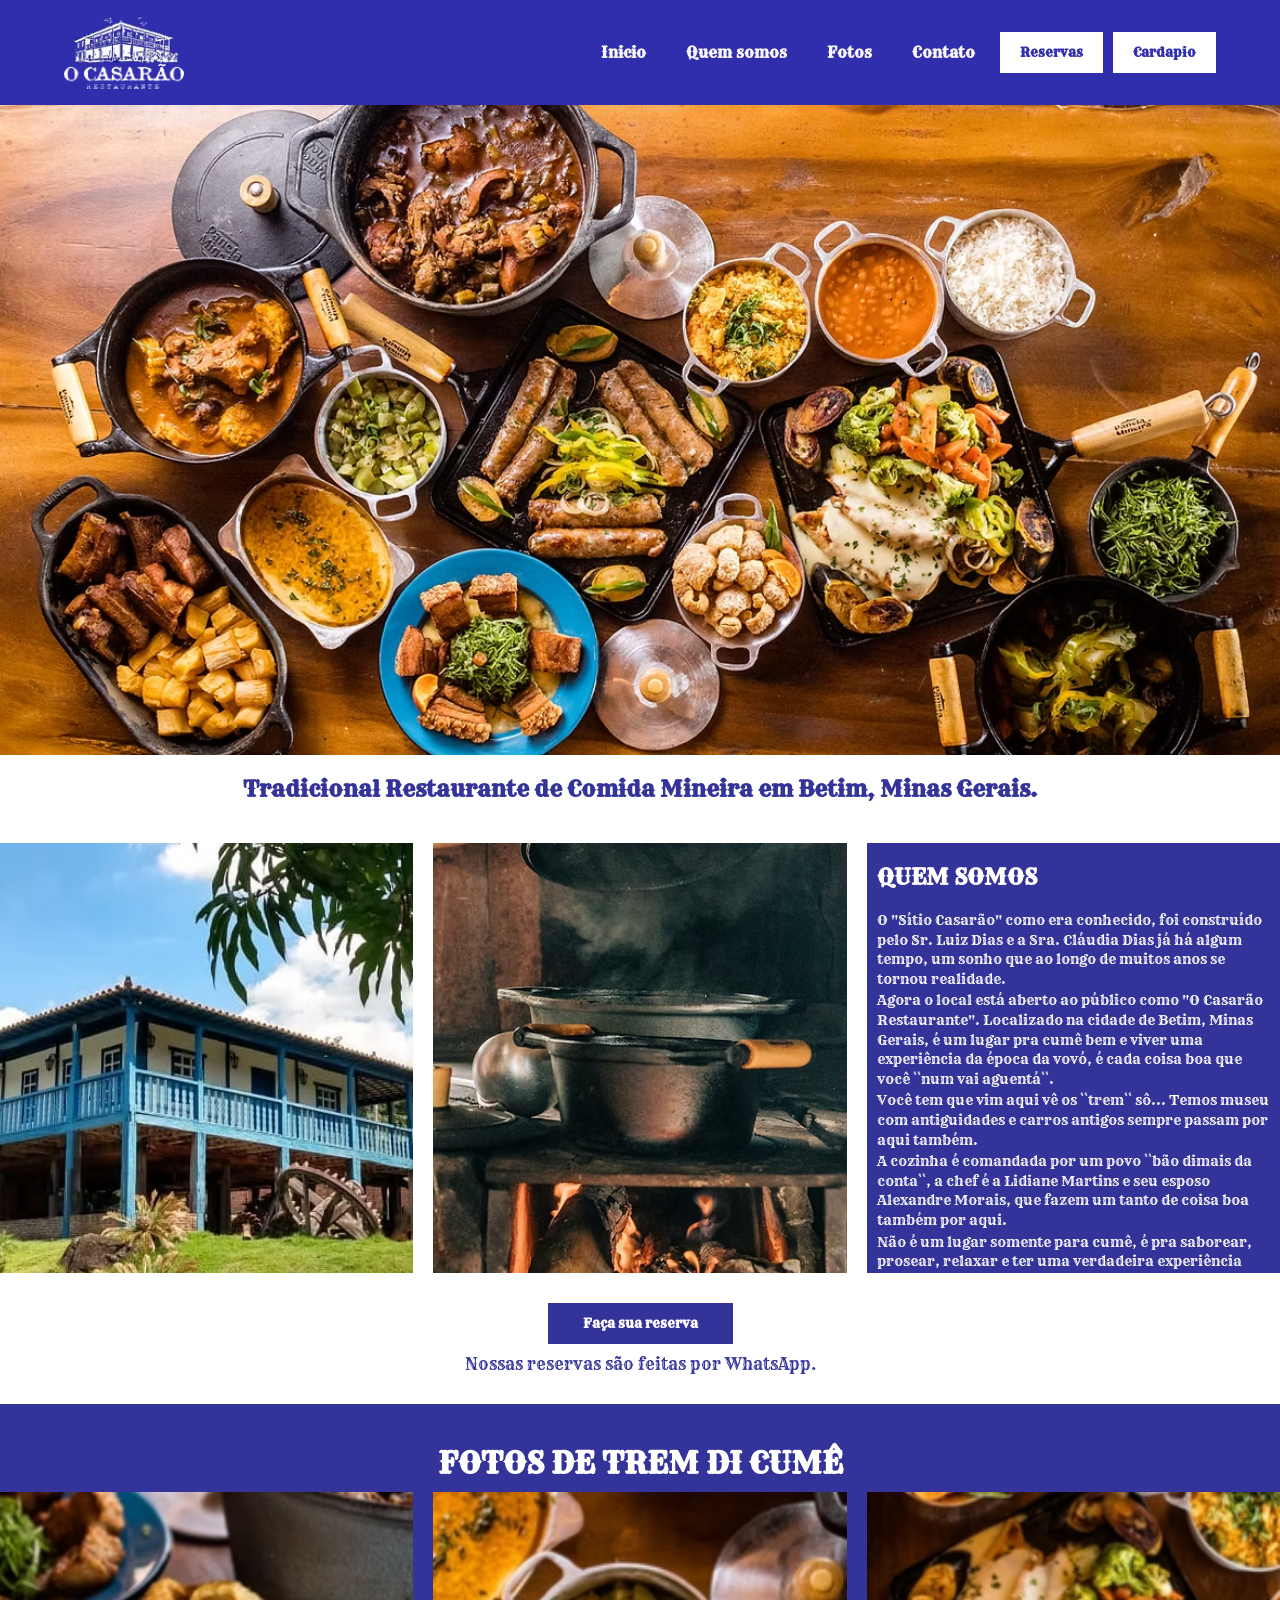
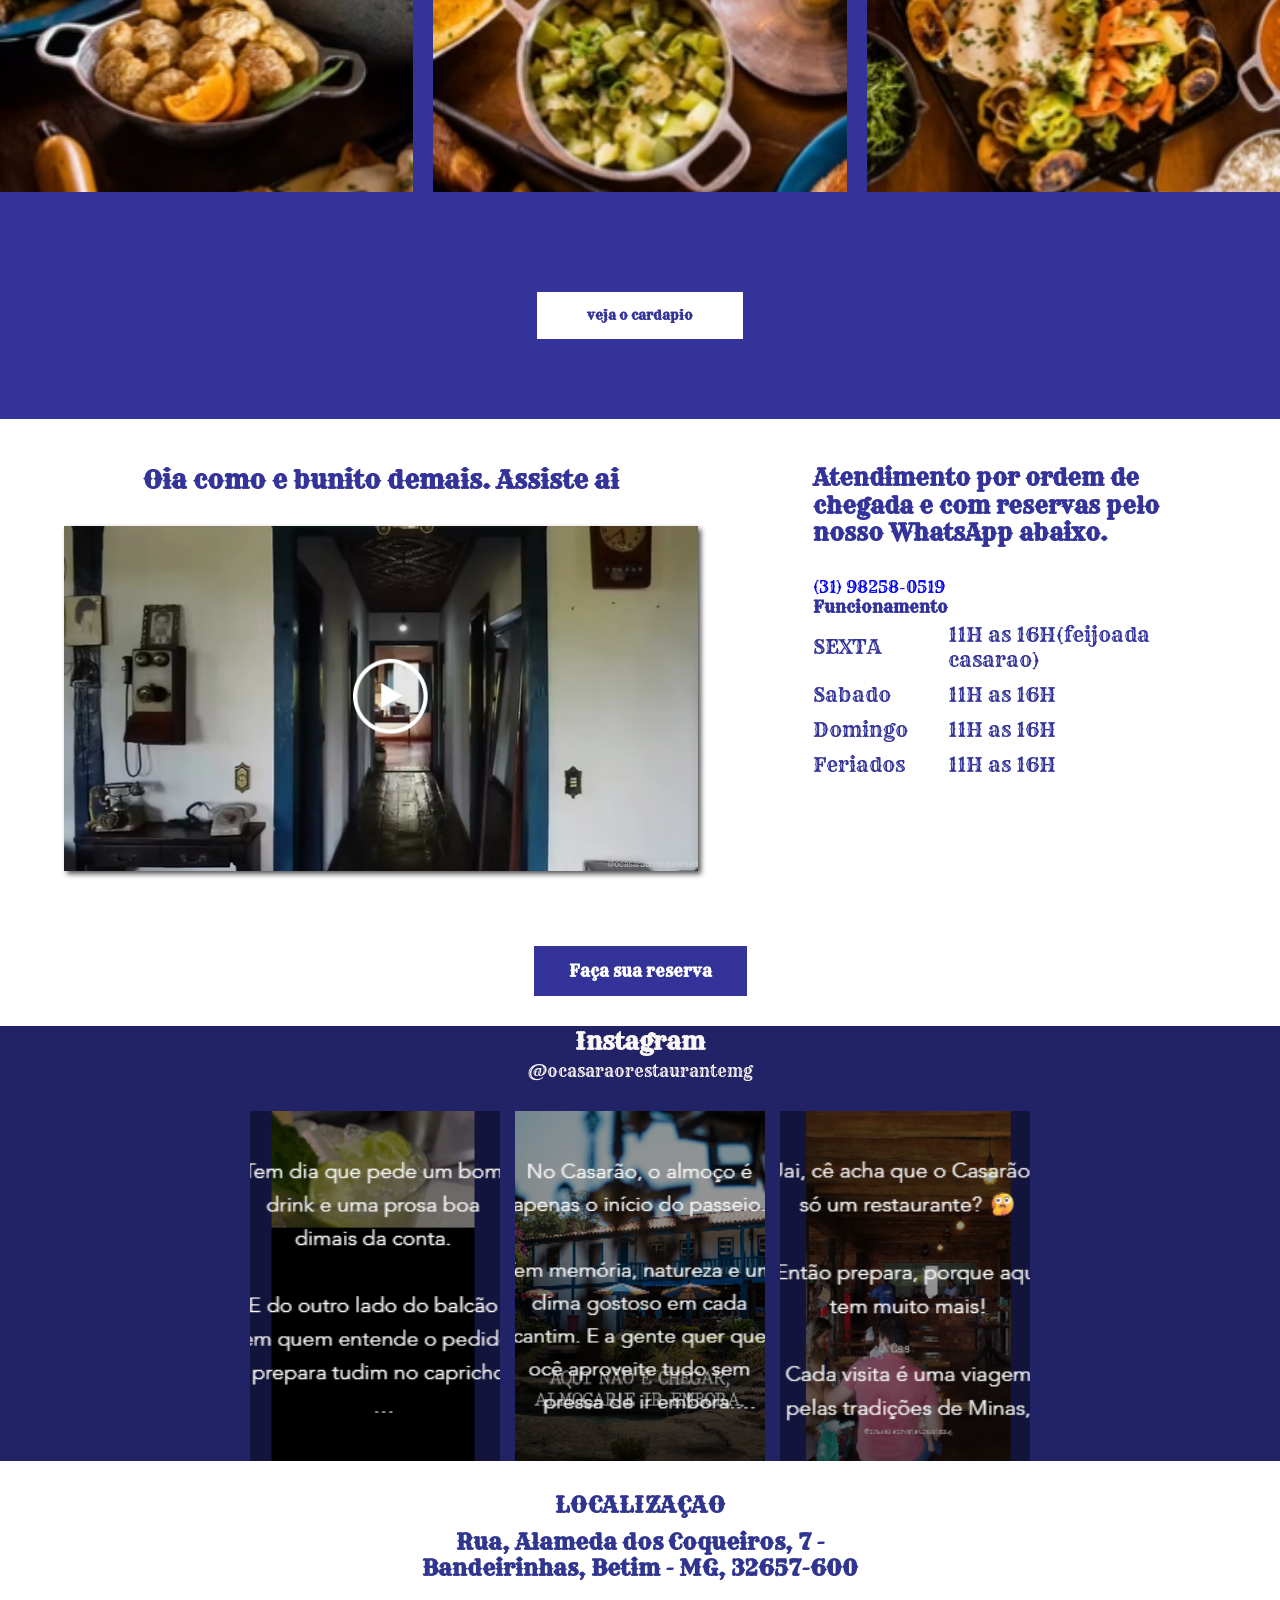
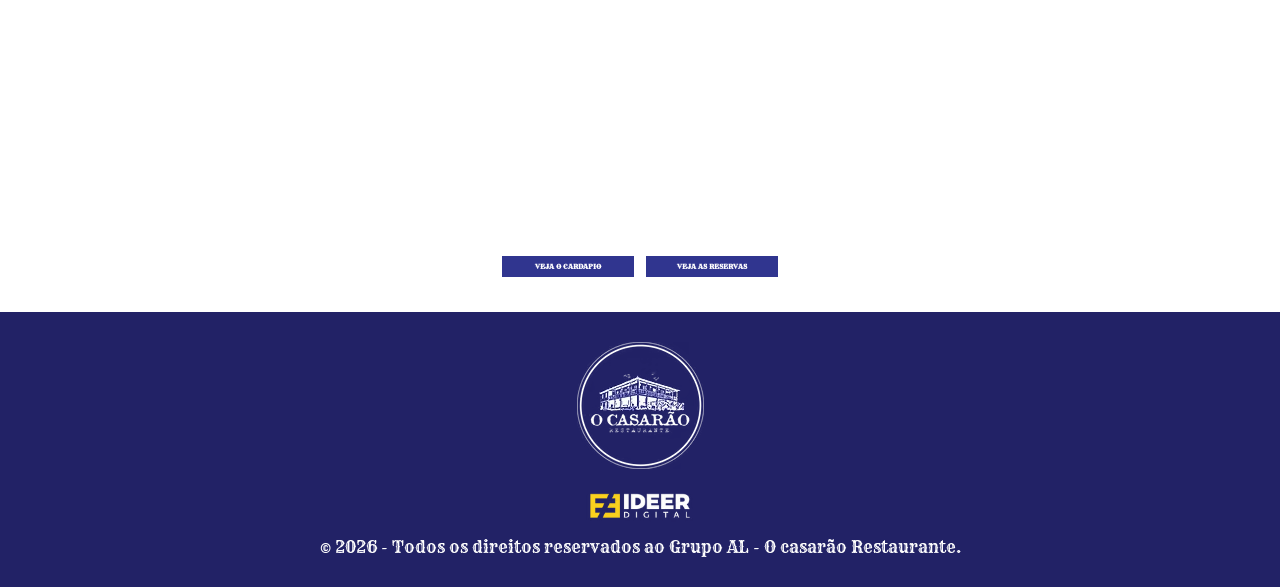
<file: index.html>
<!DOCTYPE html>
<html>
        <meta charset="UTF-8">
        <meta name="viewport" content="width=device-width, initial-scale=1.0">
        <title>O casarao restaurante</title>
        <link rel="icon" href="../imagens2/Captura de tela 2026-10-08 145128.png">
        <link href="css2/style2.css" rel="stylesheet">
        <link rel="preconnect" href="https://fonts.googleapis.com">
        <link rel="preconnect" href="https://fonts.gstatic.com" crossorigin>
        <link href="https://fonts.googleapis.com/css2?family=Rye&display=swap" rel="stylesheet">
    <body>
        <header>
        <nav>
            <img src="imagens2/logo-fundo-azul-2300.avif">
            <a href="pages2/pages.html">Inicio</a>
            <a href="pages2/quem_somos.html">Quem somos</a>
            <a href="pages2/fotos.html">Fotos</a>
            <a href="pages2/contato.html">Contato</a>
            <button><a href="https://api.whatsapp.com/send?phone=5531982580519&text=Quero%20fazer%20minha%20reserva%20para%20*O%20Casar%C3%A3o%20Restaurante*.">Reservas</a></button>
            <button><a href="pages2/cardapio.html">Cardapio</a></button>
        </nav>
        </header>
    <main>
        <section class="Inicio">
            <img src="imagens2/215292_0bbeb0d84a324a4e9374e42688a7a709~mv2.avif" alt="Tradicional Restaurante de Comida Mineira em Betim, Minas Gerais.">
        </section>

        <section class="Quem-somos">
            <div class="titulo-quem-somos">
                <h2>Tradicional Restaurante de Comida Mineira em Betim, Minas Gerais.</h2>
            </div>
            <img src="imagens2/215292_5f1a951214a547e4a1d38823cd1a4a70~mv2_casarao.avif">
            <img src="imagens2/215292_c9244c4ed1f1432cb56b7056aa02ac16~mv2_fogao.avif">
        <div class="texto-quem-somos">
            <h2>QUEM SOMOS</h2>
            <p>O "Sítio Casarão" como era conhecido, foi construído pelo Sr. Luiz Dias e a Sra. Cláudia Dias já há algum tempo, um sonho que ao longo de muitos anos se tornou realidade.</p>
            <p>Agora o local está aberto ao público como "O Casarão Restaurante". Localizado na cidade de Betim, Minas Gerais, é um lugar pra cumê bem e viver uma experiência da época da vovó, é cada coisa boa que você ``num vai aguentá``.</p>
            <p>Você tem que vim aqui vê os ``trem`` sô... Temos museu com antiguidades e carros antigos sempre passam por aqui também.</p>
            <p>A cozinha é comandada por um povo ``bão dimais da conta``, a chef é a Lidiane Martins e seu esposo Alexandre Morais, que fazem um tanto de coisa boa também por aqui.</p>
            <p>Não é um lugar somente para cumê, é pra saborear, prosear, relaxar e ter uma verdadeira experiência com a gastronomia mineira raiz, e, antes de ir embora, tomar aquele cafezinho adoçado com rapadura, levantar da mesa e dizer: “que trem bão sô!”</p>
        </div>
        </section>
        <div class="Quem-Somos">
            <button class="Quem-Somos">
                <a href="https://api.whatsapp.com/send?phone=5531982580519&text=Quero%20fazer%20minha%20reserva%20para%20*O%20Casar%C3%A3o%20Restaurante*." target="_blank">
                Faça sua reserva
                </a>
            </button>
            <p>Nossas reservas são feitas por WhatsApp.</p>
        </div>
    

        <section class="Fotos">
            <h2>FOTOS DE TREM DI CUMÊ</h2>
        <div class="galeria">
            <img src="imagens2/Captura de tela 2026-10-05 153347.png">
            <img src="imagens2/2.png">
            <img src="imagens2/3.png">
        </div>
        
            <div class="Fotos">
            <button class="botao-cardapio">
                <a href="pages2/cardapio.html">
                    veja o cardapio
                </a>
            </button>
            </div>
        </section>

        <section class="Contato">
            <div class="video">
            <h2>Oia como e bunito demais. Assiste ai</h2>
           <img src="imagens2/video1.png">
            </div>
           
           <div class="informacoes">
            <h3>Atendimento por ordem de chegada e   com  reservas pelo   nosso WhatsApp   abaixo.</h3>
            
                <a href="https://wa.me/5531982580519" target="_blank">
                <i class="fa-brands fa-whatsapp"></i>
                </a>

                <a href="tel:+5531982580519">
                    <i class="fa-solid fa-phone"></i>
                    (31) 98258-0519
                </a>

                <table>
                    <thead>
                        <tr>
                            <th>Funcionamento</th>
                        </tr>
                    </thead>
                    <tbody>
                        <tr>
                            <td>SEXTA</td>
                            <td>11H as 16H(feijoada casarao)</td>
                        </tr>
                        <tr>
                            <td>Sabado</td>
                            <td>11H as 16H</td>
                        </tr>
                        <tr>
                            <td>Domingo</td>
                            <td>11H as 16H</td>
                        </tr>
                        <tr>
                            <td>Feriados</td>
                            <td>11H as 16H</td>
                        </tr>
                    </tbody>
                </table>
            </div>
        </section>
        
            <section class="reservas">
        <a
            class="button-reserva"
            href="https://api.whatsapp.com/send?phone=5531982580519&text=Quero%20fazer%20minha%20reserva%20para%20*O%20Casar%C3%A3o%20Restaurante*."
            target="_blank">
            <i class="fa-brands fa-whatsapp"></i>
            Faça sua reserva
        </a>
            </section>
            <section class="inicio-instagram">
            <div class="instagram">
                <h2>Instagram</h2>
                <a href="https://www.instagram.com/ocasaraorestaurantemg" target="_blank">
                    @ocasaraorestaurantemg
                </a>
            </div> 
            <div class="fotos-instagram">
                <img src="imagens2/cap 1.png">
                <img src="imagens2/cap 2.png">
                <img src="imagens2/cap 3.png">
            </div>
            </section>

            <section class="localizacao">
                <h2>localizaçao</h2>
            <div class="local">
                <p>Rua, Alameda dos Coqueiros, 7 -</p>
                <p>Bandeirinhas, Betim - MG, 32657-600</p>
            </div>
            <div class="mapa">
                <iframe src="https://www.google.com/maps/embed?pb=!1m14!1m8!1m3!1d6922.182599404739!2d-44.18449!3d-20.0039491!3m2!1i1024!2i768!4f13.1!3m3!1m2!1s0xa6c5a32aca3377%3A0xaaa025536e0f72e8!2sO%20Casar%C3%A3o%20Restaurante%20-%20Betim%20-%20Minas%20Gerais!5e1!3m2!1spt-BR!2sbr!4v1791308907924!5m2!1spt-BR!2sbr" width="600" height="450" style="border:0;" allowfullscreen="" loading="lazy" referrerpolicy="strict-origin-when-cross-origin"></iframe>
            </div>
            <div>
                <button class="botao-cardapio">
                    <a href="pages2/cardapio.html">VEJA O CARDAPIO</a>
                </button>
                <button class="botao-reserva">
                    <a href="pages2/reservas.html">VEJA AS RESERVAS</a>
                </button>
            </div>
            </section>
    </main>
    <footer>
        <img src="imagens2/logo-fundo-azul o casao.avif">
        <div class="rodape">
            <a href="https://www.ideer.digital/"><img src="imagens2/logo-OFICIAL-Ideer-Digital-2021-02.avif"></a>
            <p>© 2026 - Todos os direitos reservados ao Grupo AL - O casarão Restaurante.</p>
        </div>
    </footer>
    </body>
</html>
</file>
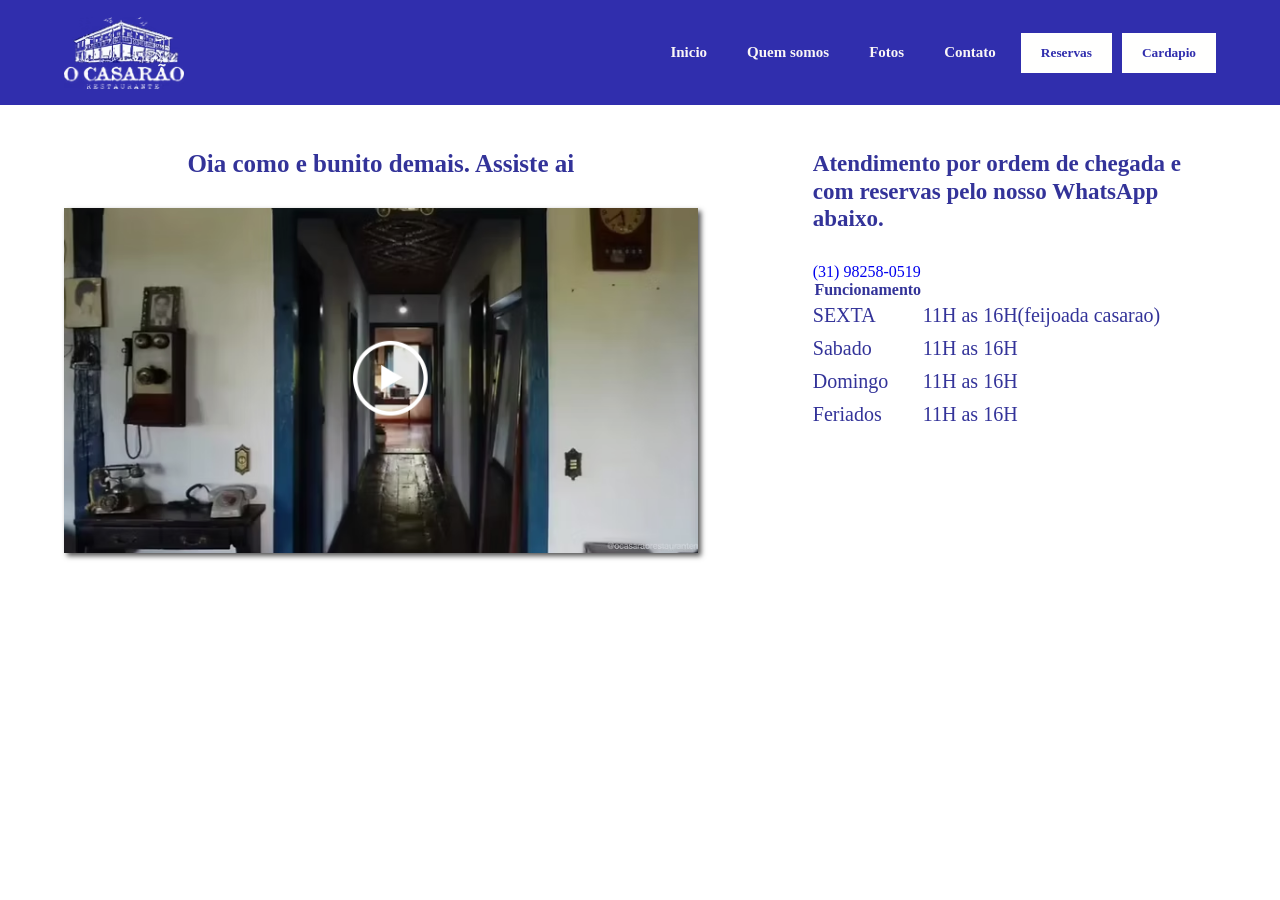
<file: pages2/contato.html>
<!DOCTYPE html>
<html>
        <meta charset="UTF-8">
        <meta name="viewport" content="width=device-width, initial-scale=1.0">
        <title>O casarao restaurante</title>
        <link href="../css2/style2.css" rel="stylesheet">
    <body>
        <header>
        <nav>
            <img src="../imagens2/logo-fundo-azul-2300.avif">
            <a href="../pages2/pages.html">Inicio</a>
            <a href="../pages2/quem_somos.html">Quem somos</a>
            <a href="../pages2/fotos.html">Fotos</a>
            <a href="../pages2/contato.html">Contato</a>
            <button><a href="https://api.whatsapp.com/send?phone=5531982580519&text=Quero%20fazer%20minha%20reserva%20para%20*O%20Casar%C3%A3o%20Restaurante*.">Reservas</a></button>
            <button><a href="../pages2/cardapio.html">Cardapio</a></button>
        </nav>
        </header>
        <main>
             <section class="Contato">
            <div class="video">
            <h2>Oia como e bunito demais. Assiste ai</h2>
           <img src="../imagens2/video1.png">
            </div>
           
           <div class="informacoes">
            <h3>Atendimento por ordem de chegada e   com  reservas pelo   nosso WhatsApp   abaixo.</h3>
            
                <a href="https://wa.me/5531982580519" target="_blank">
                <i class="fa-brands fa-whatsapp"></i>
                </a>

                <a href="tel:+5531982580519">
                    <i class="fa-solid fa-phone"></i>
                    (31) 98258-0519
                </a>

                <table>
                    <thead>
                        <tr>
                            <th>Funcionamento</th>
                        </tr>
                    </thead>
                    <tbody>
                        <tr>
                            <td>SEXTA</td>
                            <td>11H as 16H(feijoada casarao)</td>
                        </tr>
                        <tr>
                            <td>Sabado</td>
                            <td>11H as 16H</td>
                        </tr>
                        <tr>
                            <td>Domingo</td>
                            <td>11H as 16H</td>
                        </tr>
                        <tr>
                            <td>Feriados</td>
                            <td>11H as 16H</td>
                        </tr>
                    </tbody>
                </table>
            </div>
             </section>
        </main>
    </body>
</file>
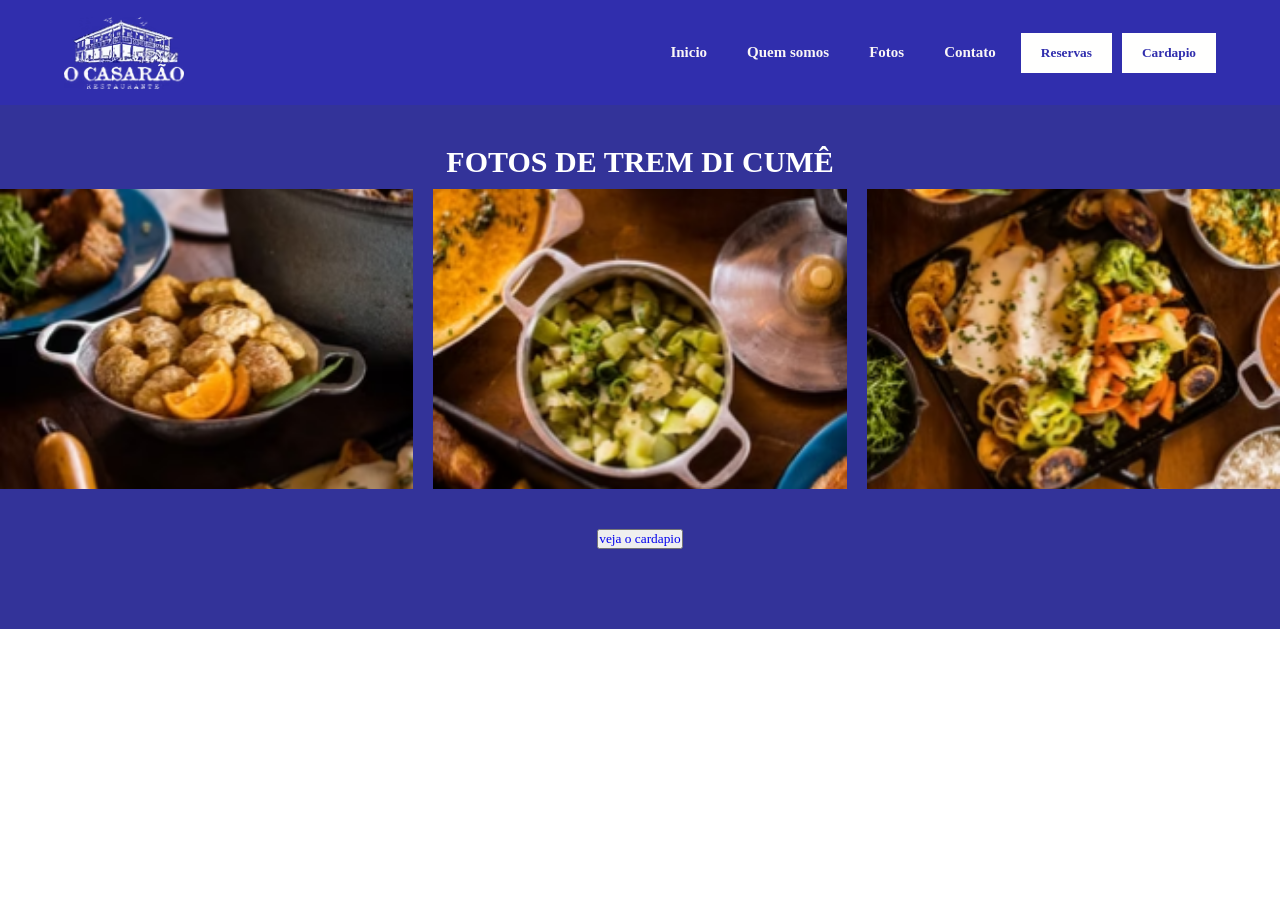
<file: pages2/fotos.html>
<!DOCTYPE html>
<html>
        <meta charset="UTF-8">
        <meta name="viewport" content="width=device-width, initial-scale=1.0">
        <title>O casarao restaurante</title>
        <link href="../css2/style2.css" rel="stylesheet">
    <body>
        <header>
        <nav>
            <img src="../imagens2/logo-fundo-azul-2300.avif">
            <a href="../pages2/pages.html">Inicio</a>
            <a href="../pages2/quem_somos.html">Quem somos</a>
            <a href="../pages2/fotos.html">Fotos</a>
            <a href="../pages2/contato.html">Contato</a>
            <button><a href="https://api.whatsapp.com/send?phone=5531982580519&text=Quero%20fazer%20minha%20reserva%20para%20*O%20Casar%C3%A3o%20Restaurante*.">Reservas</a></button>
            <button><a href="../pages2/cardapio.html">Cardapio</a></button>
        </nav>
        </header>
    </body>
    <main>
        <section class="Fotos">
            <h2>FOTOS DE TREM DI CUMÊ</h2>
            <div class="galeria">
            <img src="../imagens2/Captura de tela 2026-10-05 153347.png">
            <img src="../imagens2/2.png">
            <img src="../imagens2/3.png">
        </div>
        <div class="Fotos">
            <button>
                <a href="../pages2/cardapio.html">
                    veja o cardapio
                </a>
            </button>
        </div>
        </section>
    </main>
</file>
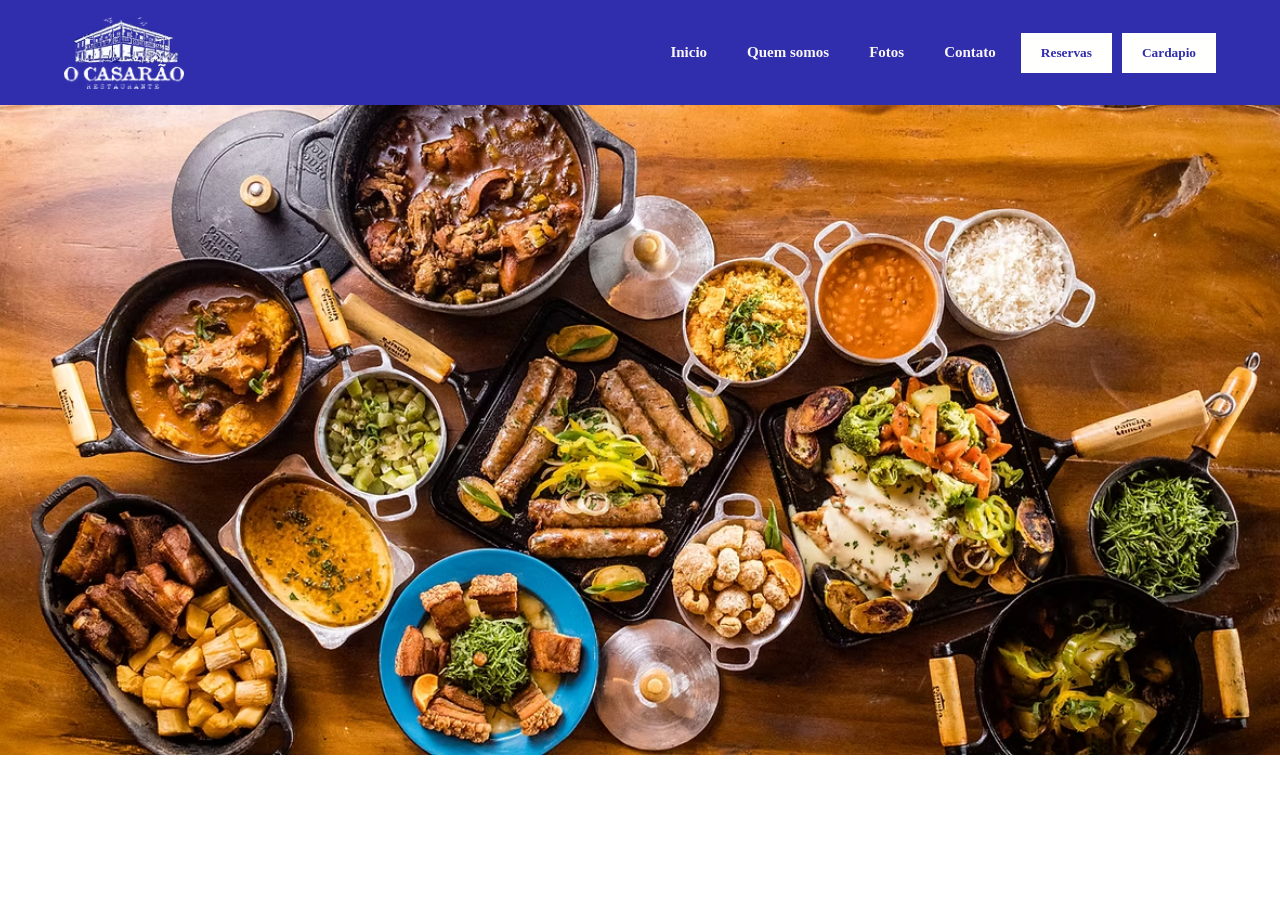
<file: pages2/inicio.html>
<!DOCTYPE html>
<html>
        <meta charset="UTF-8">
        <meta name="viewport" content="width=device-width, initial-scale=1.0">
        <title>O casarao restaurante</title>
        <link href="../css2/style2.css" rel="stylesheet">
    <body>
        <header>
        <nav>
            <img src="../imagens2/logo-fundo-azul-2300.avif">
            <a href="../pages2/pages.html">Inicio</a>
            <a href="../pages2/quem_somos.html">Quem somos</a>
            <a href="../pages2/fotos.html">Fotos</a>
            <a href="../pages2/contato.html">Contato</a>
            <button><a href="https://api.whatsapp.com/send?phone=5531982580519&text=Quero%20fazer%20minha%20reserva%20para%20*O%20Casar%C3%A3o%20Restaurante*.">Reservas</a></button>
            <button><a href="../pages2/cardapio.html">Cardapio</a></button>
        </nav>
        </header>
         <main>
        <section class="Inicio">
            <img src="../imagens2/215292_0bbeb0d84a324a4e9374e42688a7a709~mv2.avif" alt="Tradicional Restaurante de Comida Mineira em Betim, Minas Gerais.">
        </section>
    
    </main>
    </body>
</file>
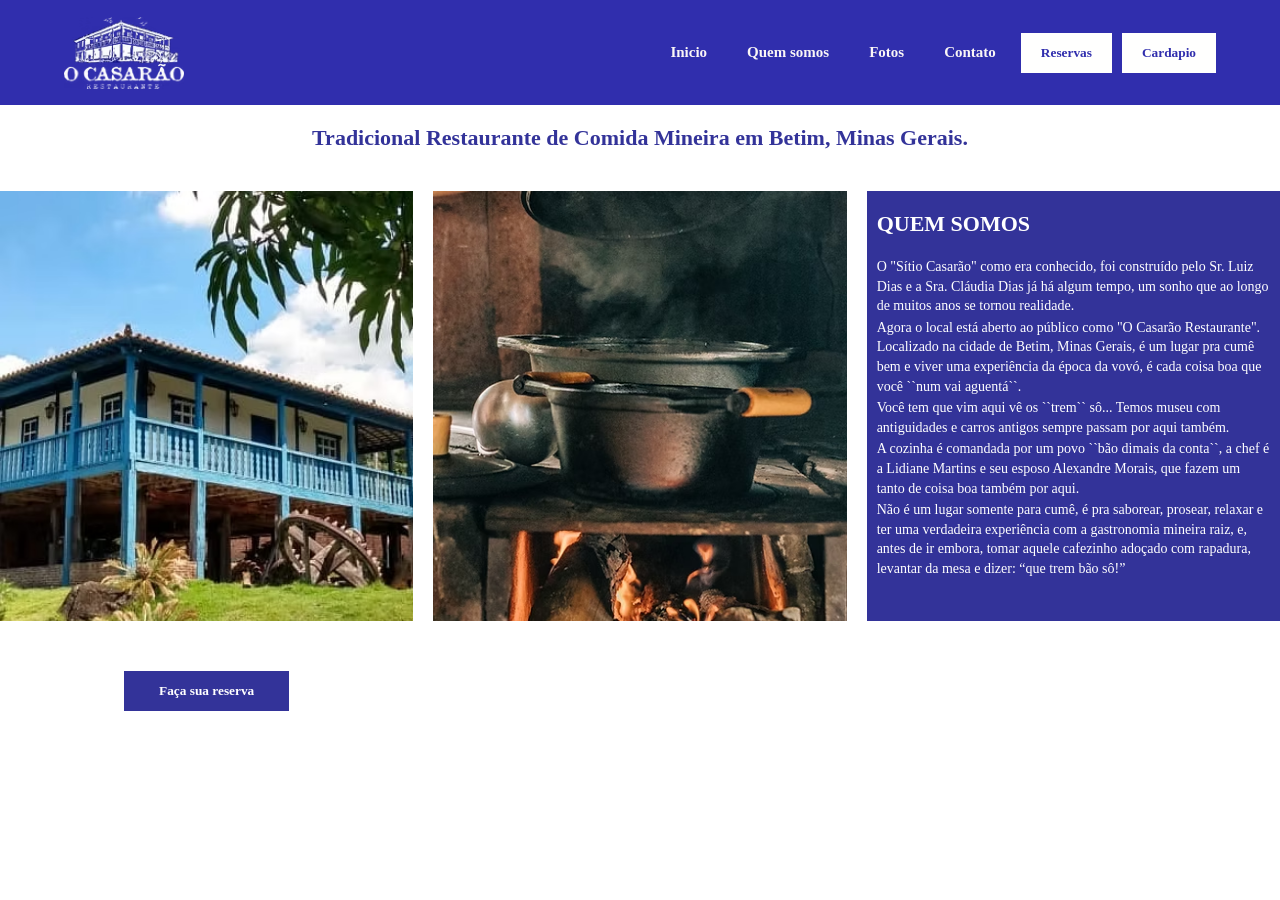
<file: pages2/quem_somos.html>
<!DOCTYPE html>
<html>
        <meta charset="UTF-8">
        <meta name="viewport" content="width=device-width, initial-scale=1.0">
        <title>O casarao restaurante</title>
        <link href="../css2/style2.css" rel="stylesheet">
    <body>
        <header>
        <nav>
            <img src="../imagens2/logo-fundo-azul-2300.avif">
            <a href="../pages2/pages.html">Inicio</a>
            <a href="../pages2/quem_somos.html">Quem somos</a>
            <a href="../pages2/fotos.html">Fotos</a>
            <a href="../pages2/contato.html">Contato</a>
            <button><a href="https://api.whatsapp.com/send?phone=5531982580519&text=Quero%20fazer%20minha%20reserva%20para%20*O%20Casar%C3%A3o%20Restaurante*.">Reservas</a></button>
            <button><a href="../pages2/cardapio.html">Cardapio</a></button>
        </nav>
        </header>
        <main>
             <section class="Quem-somos">
            <div class="titulo-quem-somos">
                <h2>Tradicional Restaurante de Comida Mineira em Betim, Minas Gerais.</h2>
            </div>
            <img src="../imagens2/215292_5f1a951214a547e4a1d38823cd1a4a70~mv2_casarao.avif">
            <img src="../imagens2/215292_c9244c4ed1f1432cb56b7056aa02ac16~mv2_fogao.avif">
        <div class="texto-quem-somos">
            <h2>QUEM SOMOS</h2>
            <p>O "Sítio Casarão" como era conhecido, foi construído pelo Sr. Luiz Dias e a Sra. Cláudia Dias já há algum tempo, um sonho que ao longo de muitos anos se tornou realidade.</p>
            <p>Agora o local está aberto ao público como "O Casarão Restaurante". Localizado na cidade de Betim, Minas Gerais, é um lugar pra cumê bem e viver uma experiência da época da vovó, é cada coisa boa que você ``num vai aguentá``.</p>
            <p>Você tem que vim aqui vê os ``trem`` sô... Temos museu com antiguidades e carros antigos sempre passam por aqui também.</p>
            <p>A cozinha é comandada por um povo ``bão dimais da conta``, a chef é a Lidiane Martins e seu esposo Alexandre Morais, que fazem um tanto de coisa boa também por aqui.</p>
            <p>Não é um lugar somente para cumê, é pra saborear, prosear, relaxar e ter uma verdadeira experiência com a gastronomia mineira raiz, e, antes de ir embora, tomar aquele cafezinho adoçado com rapadura, levantar da mesa e dizer: “que trem bão sô!”</p>
        </div>
        
        <div class="Quem-Somos">
            <button>
                <a href="https://api.whatsapp.com/send?phone=5531982580519&text=Quero%20fazer%20minha%20reserva%20para%20*O%20Casar%C3%A3o%20Restaurante*." target="_blank">
                Faça sua reserva
                </a>
            </button>
        </div>
        </main>
    </body>
</file>
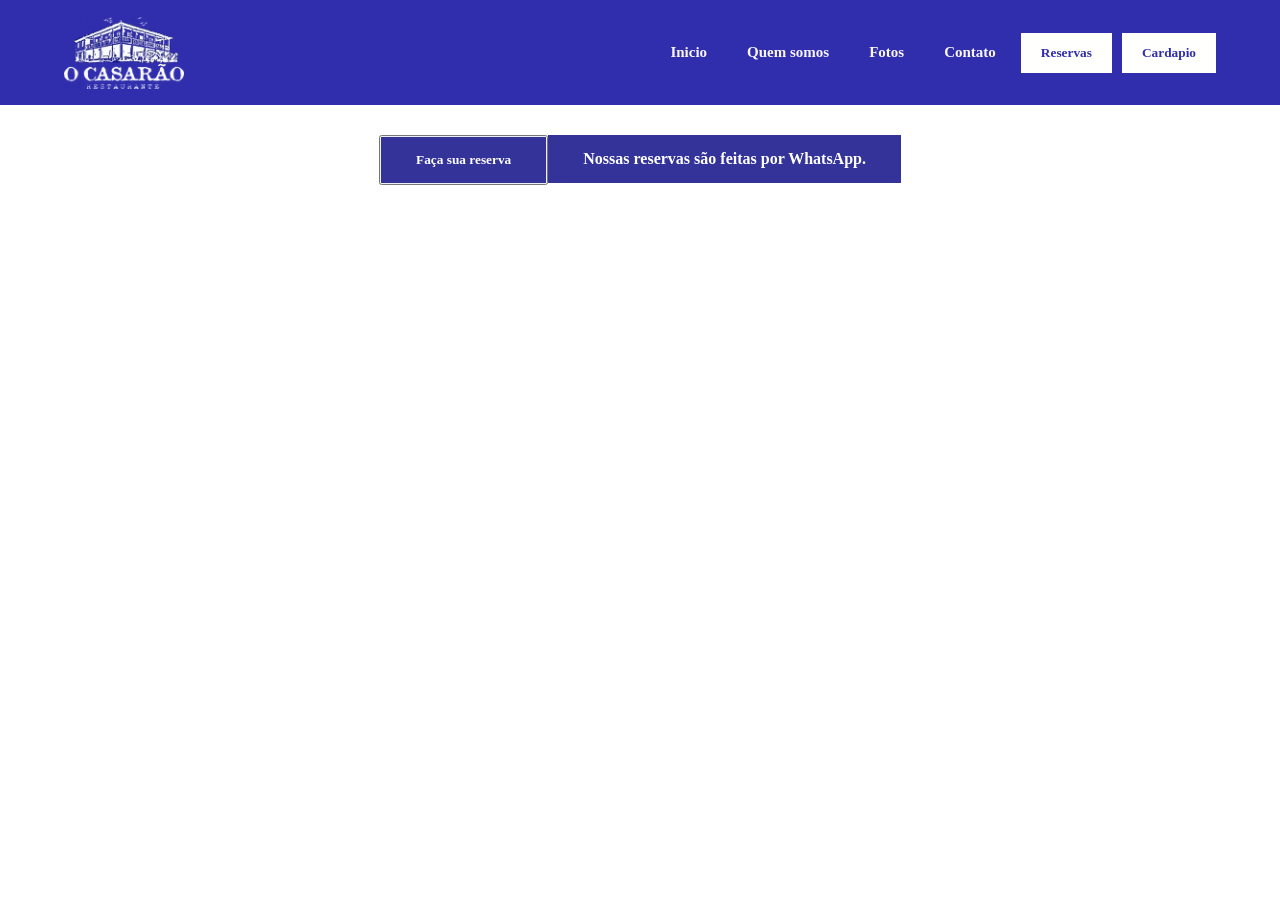
<file: pages2/reservas.html>
<!DOCTYPE html>
<html>
        <meta charset="UTF-8">
        <meta name="viewport" content="width=device-width, initial-scale=1.0">
        <title>O casarao restaurante</title>
        <link href="../css2/style2.css" rel="stylesheet">
    <body>
        <header>
      <nav>
            <img src="../imagens2/logo-fundo-azul-2300.avif">
            <a href="../pages2/pages.html">Inicio</a>
            <a href="../pages2/quem_somos.html">Quem somos</a>
            <a href="../pages2/fotos.html">Fotos</a>
            <a href="../pages2/contato.html">Contato</a>
            <button><a href="https://api.whatsapp.com/send?phone=5531982580519&text=Quero%20fazer%20minha%20reserva%20para%20*O%20Casar%C3%A3o%20Restaurante*.">Reservas</a></button>
            <button><a href="../pages2/cardapio.html">Cardapio</a></button>
        </nav>
        </header>
    </body>
    <main>
        <section class="reservas">
        <button>
            <a
            class="button-reserva"
            href="https://api.whatsapp.com/send?phone=5531982580519&text=Quero%20fazer%20minha%20reserva%20para%20*O%20Casar%C3%A3o%20Restaurante*."
            target="_blank">
            <i class="fa-brands fa-whatsapp"></i>
            Faça sua reserva
        </button>
             <p>Nossas reservas são feitas por WhatsApp.</p>
        </a>
    
        </section>
    </main>
</file>
<file: css2/style2.css>
/* =========================
   CONFIGURAÇÕES GERAIS
========================= */

* {
    margin: 0;
    padding: 0;
    box-sizing: border-box;
    font-family: 'Rye', serif;
}

html {
    scroll-behavior: smooth;
}

body {
   font-family: 'Rye', serif;
    background-color: #ffffff;
    color: #333333;
}

img {
    max-width: 100%;
    display: block;
}

a {
    text-decoration: none;
}


/* =========================
   HEADER
========================= */

header {
    width: 100%;
    background-color: #302ead;
    padding: 15px 5%;
    position: sticky;
    top: 0;
    z-index: 999;
    box-shadow: 0 2px 8px #302ead(0, 0, 0, 0.12);
}

nav {
    max-width: 1200px;
    margin: auto;

    display: flex;
    align-items: center;
    justify-content: center;

    gap: 10px;
}

nav img {
    width: 120px;
    height: 75px;
    object-fit: contain;
    margin-right: auto;
}

nav > a {
    color: #faf6f6;
    font-size: 15px;
    font-weight: 600;

    padding: 12px 15px;

    transition: 0.3s;
}

nav > a:hover {
    color: rgba(240, 201, 130, 0.933);
}


/* =========================
   BOTÕES DO MENU
========================= */

nav button {
    border: none;
    background-color: #fffffe;

    padding: 12px 20px;

    cursor: pointer;

    transition: 0.3s;
}

nav button a {
    color: #302ead;
    font-weight: bold;
}

nav button:hover {
    background-color: rgba(240, 201, 130, 0.933);
}


/* =========================
   CONTEÚDO
========================= */

main {
    width: 100%;
}

section {
    width: 100%;
}


/* =========================
   INÍCIO
========================= */

.Inicio {
    width: 100%;
    padding: 0;
}

.Inicio img {
    width: 100%;
    height: 650px;

    object-fit: cover;
}


/* ÁREA QUEM SOMOS */

section.Quem-somos {
    display: grid;
    grid-template-columns: repeat(3, 1fr);
    gap: 20px;
    width: 100%;
}


/* TÍTULO */

.titulo-quem-somos {
    grid-column: 1 / 4;
    width: 100%;
    text-align: center;
    padding: 20px;
    background-color: white;
}

.titulo-quem-somos h2 {
    color: #333399;
    font-size: 22px;
    margin: 0;
}


/* IMAGENS */

section.Quem-somos > img {
    width: 100%;
    height: 430px;
    object-fit: cover;
}


/* QUEM SOMOS */

.texto-quem-somos {
    background-color: #333399;
    color: white;
    padding: 20px 10px;
    height: 430px;
}

.texto-quem-somos h2 {
    font-size: 22px;
    margin-bottom: 20px;
}

.texto-quem-somos p {
    font-size: 14px;
    line-height: 1.4;
    margin-bottom: 2px;
}

/* BOTÃO RESERVA */

.Quem-Somos {
    text-align: center;
    padding: 30px;
}

.Quem-Somos button {
    background-color: #333399;
    border: none;
    padding: 12px 35px;
}

.Quem-Somos button a {
    color: white;
    text-decoration: none;
    font-weight: bold;
}

.Quem-Somos p {
    color: #333399;
    margin-top: 10px;
}


/* FOTOS */

.Fotos {
    background-color: #333399;
    width: 100%;
    padding: 40px 0;
    text-align: center;
}

.Fotos h2 {
    color: white;
    font-size: 30px;
    margin-bottom: 10px;
}

.galeria {
    display: flex;
    width: 100%;
    gap: 20px;
}

.galeria img {
    width: calc((100% - 40px) / 3);
    height: 300px;
    object-fit: cover;
}

.botao-cardapio {
    margin-top: 60px;
    padding: 15px 50px;
    background-color: white;
    border: none;
}

.botao-cardapio a {
    color: #333399;
    text-decoration: none;
    font-weight: bold;
}

/* CONTATO */

.Contato {
    display: flex;
    width: 100%;
    padding: 45px 5%;
    box-sizing: border-box;
    gap: 10%;
    background-color: white;
}

.video {
    width: 55%;
}

.video h2 {
    color: #333399;
    text-align: center;
    font-size: 25px;
    margin: 0 0 30px 0;
}

.video img {
    width: 100%;
    height: 345px;
    object-fit: cover;
    display: block;
    box-shadow: 3px 3px 5px #555;
}

.informacoes {
    width: 35%;
    color: #333399;
}

.informacoes h3 {
    color: #333399;
    font-size: 23px;
    line-height: 1.2;
    margin: 0 0 30px 0;
}

.informacoes .whatsapp {
    display: block;
    color: #333399;
    text-decoration: none;
    font-size: 30px;
    font-weight: bold;
    margin-bottom: 45px;
}

.informacoes h2 {
    color: #333399;
    font-size: 25px;
    margin-bottom: 20px;
}

.informacoes table {
    border-collapse: collapse;
    width: 100%;
}

.informacoes td {
    color: #333399;
    font-size: 20px;
    padding: 5px 0;
    border: none;
}

.informacoes td:first-child {
    width: 110px;
}

.informacoes small {
    font-size: 11px;
}

/* BOTÃO DE RESERVA */

.reservas {
    width: 100%;
    text-align: center;
    padding: 30px;
}

.button-reserva {
    display: inline-block;
    background-color: #333399;
    color: white;
    text-decoration: none;
    padding: 15px 35px;
    font-weight: bold;
}

.button-reserva:hover {
    background-color: #222266;
}


/* INSTAGRAM */
.inicio-instagram {
    background-color: #222266;
}

.instagram {
    text-align: center;
    width: 100%;
    margin-bottom: 30px;
}

.instagram h2 {
    color: #faf6f6;
    text-align: center;
    margin: 0 0 5px 0;
}

.instagram a {
    color: #faf6f6;
    display: block;
    text-align: center;
}


/* FOTOS INSTAGRAM */

.fotos-instagram {
    display: flex;
    justify-content: center;
    align-items: center;
    gap: 15px;
    width: 100%;
    margin: 30px auto;
}

.fotos-instagram img {
    width: 250px;
    height: 350px;
    object-fit: cover;
}


/* ==============================
   LOCALIZAÇÃO
   ============================== */

.localizacao {
    width: 100%;
    margin: 0;
    padding: 0;
    background-color: #fff;
    text-align: center;
    box-sizing: border-box;
}

/* Título LOCALIZAÇÃO */
.localizacao > h2 {
    margin: 0;
    padding: 0 0 10px 0;

    color: #30358f;
    font-size: 22px;
    font-weight: bold;
    text-transform: uppercase;
    letter-spacing: 0.5px;
}

/* Endereço */
.localizacao .local {
    width: 100%;
    margin: 0 auto 10px auto;
    padding: 0;
}

.localizacao .local p {
    margin: 0;
    padding: 0;

    color: #30358f;
    font-size: 22px;
    line-height: 1.2;
    font-weight: bold;
}

/* Mapa */
.localizacao .mapa {
    width: 100%;
    margin: 0;
    padding: 0;
    line-height: 0;
}

.localizacao .mapa iframe {
    display: block;

    width: 100% !important;
    height: 220px !important;

    margin: 0;
    padding: 0;

    border: 0 !important;
}

/* Área dos botões */
.localizacao > div:last-child {
    width: 100%;
    display: flex;
    justify-content: center;
    align-items: center;
    gap: 12px;

    padding: 44px 0 35px;
}

/* Botões */
.localizacao .botao-cardapio,
.localizacao .botao-reserva {
    width: 132px;
    height: 21px;

    padding: 0;
    margin: 0;

    border: none;
    background-color: #30358f;

    display: flex;
    align-items: center;
    justify-content: center;

    cursor: pointer;
}

/* Links dos botões */
.localizacao .botao-cardapio a,
.localizacao .botao-reserva a {
    width: 100%;
    height: 100%;

    display: flex;
    align-items: center;
    justify-content: center;

    color: white;
    text-decoration: none;
    text-transform: uppercase;

    font-size: 7px;
    font-weight: bold;
}

/* Efeito ao passar o mouse */
.localizacao .botao-cardapio:hover,
.localizacao .botao-reserva:hover {
    background-color: #24286f;
}

/* RODAPÉ */

footer {
    background-color: #222266;
    display: flex;
    flex-direction: column;
    align-items: center;
    justify-content: center;
    text-align: center;
    width: 100%;
    padding: 30px 0;
}

footer > img {
    display: block;
    margin: 0 auto 20px;
    max-width: 250px;
    height: auto;
}

.rodape {
    display: flex;
    flex-direction: column;
    align-items: center;
    justify-content: center;
    text-align: center;
    width: 100%;
}

.rodape img {
    max-width: 150px;
    height: auto;
    margin-bottom: 15px;
}

.rodape p {
    color: white;
    margin: 0;
    text-align: center;
}

/* CELULAR */

@media (max-width: 768px) {

    nav {
        flex-direction: column;
    }

    .Inicio img {
        height: 300px;
    }

    section.Quem-somos {
        display: block;
    }

    section.Quem-somos > img {
        height: 300px;
    }

    section.Quem-somos > div:last-child {
        padding: 40px 25px;
    }

    .Fotos > img {
        width: 100%;
        height: auto;
    }

}
</file>
